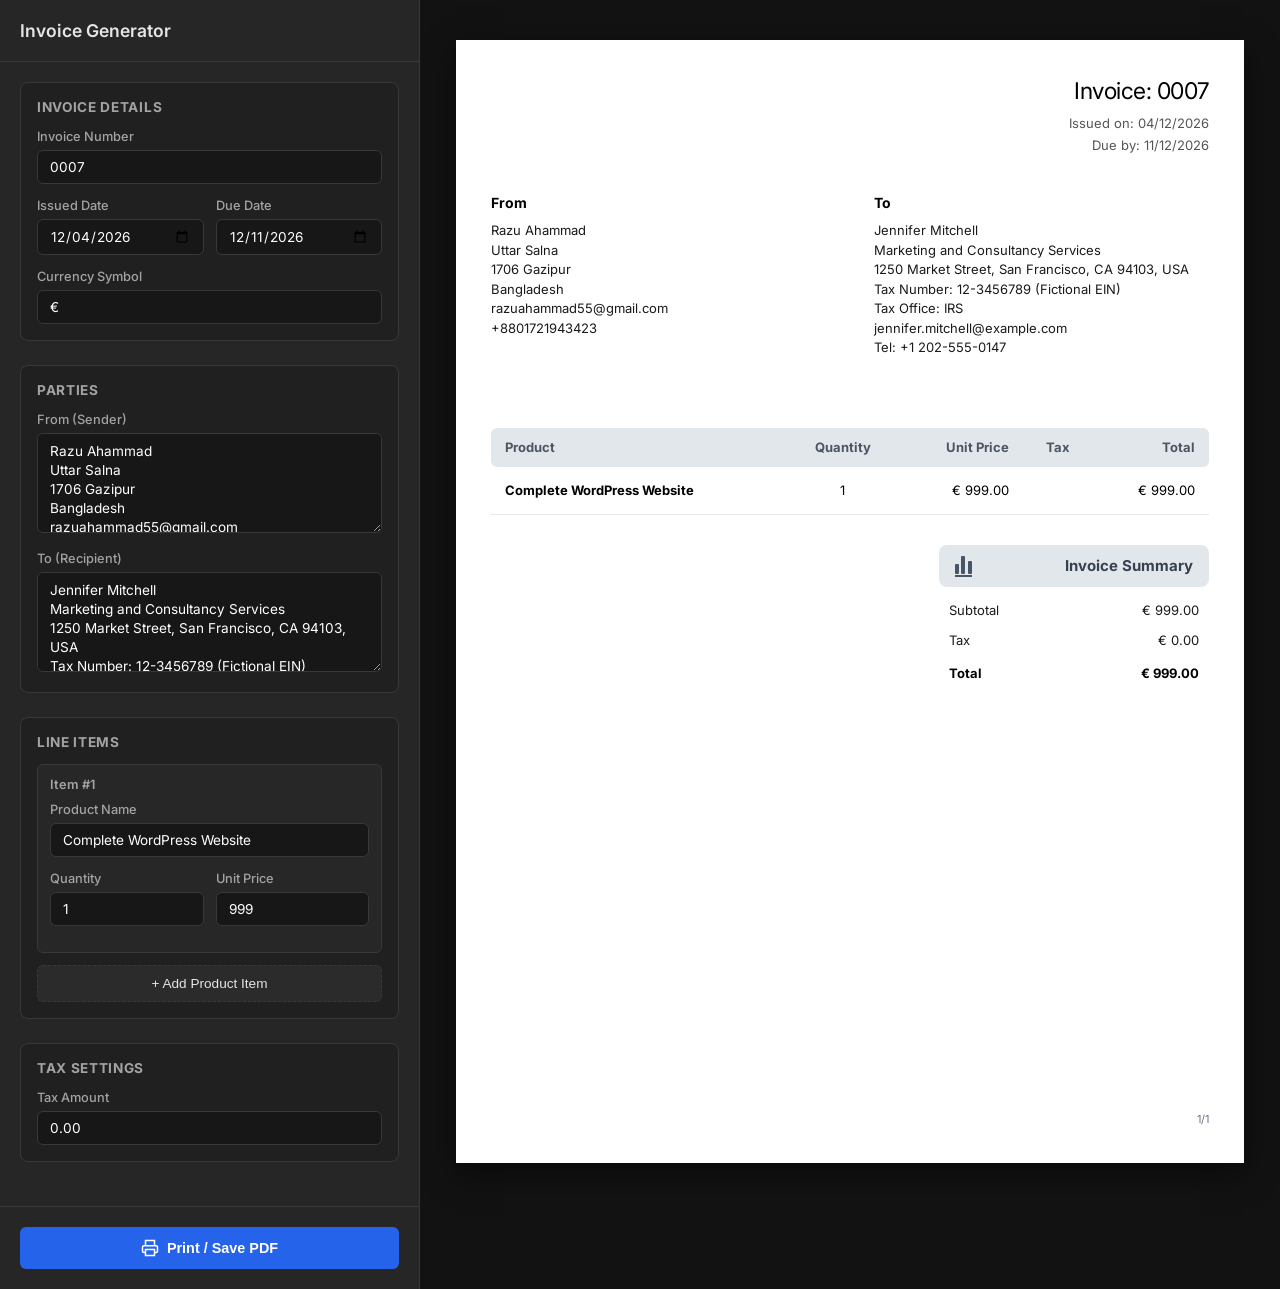
<file: invoice/index.html>
<!DOCTYPE html>
<html lang="en">
<head>
    <meta charset="UTF-8">
    <meta name="viewport" content="width=device-width, initial-scale=1.0">
    <title>Invoice Generator Plugin</title>
    <!-- Google Fonts -->
    <link rel="preconnect" href="https://fonts.googleapis.com">
    <link rel="preconnect" href="https://fonts.gstatic.com" crossorigin>
    <link href="https://fonts.googleapis.com/css2?family=Inter:wght@400;500;600;700;800&display=swap" rel="stylesheet">
    <style>
        :root {
            --bg-color: #1a1a1a;
            --panel-bg: #262626;
            --border-color: #383838;
            --text-color: #e5e5e5;
            --text-muted: #a3a3a3;
            --accent-color: #2563eb;
            --accent-hover: #1d4ed8;
            --danger-color: #ef4444;
            --invoice-bg: #ffffff;
            --invoice-text: #000000;
            --table-header-bg: #e2e7ec;
            --summary-header-bg: #e2e7ec;
            --border-light: #e5e7eb;
        }

        * {
            box-sizing: border-box;
            margin: 0;
            padding: 0;
        }

        body {
            font-family: 'Inter', system-ui, -apple-system, sans-serif;
            background-color: var(--bg-color);
            color: var(--text-color);
            min-height: 100vh;
            display: flex;
            flex-direction: column;
        }

        /* App Layout */
        .app-container {
            display: flex;
            flex: 1;
            height: 100vh;
            overflow: hidden;
        }

        /* Sidebar Form Controls */
        .sidebar {
            width: 420px;
            background-color: var(--panel-bg);
            border-right: 1px solid var(--border-color);
            display: flex;
            flex-direction: column;
            height: 100%;
            z-index: 10;
        }

        .sidebar-header {
            padding: 20px;
            border-bottom: 1px solid var(--border-color);
        }

        .sidebar-header h2 {
            font-size: 1.1rem;
            font-weight: 600;
        }

        .sidebar-content {
            padding: 20px;
            overflow-y: auto;
            flex: 1;
        }

        .form-section {
            margin-bottom: 24px;
            background: rgba(0,0,0,0.15);
            padding: 16px;
            border-radius: 8px;
            border: 1px solid var(--border-color);
        }

        .form-section h3 {
            font-size: 0.85rem;
            text-transform: uppercase;
            letter-spacing: 0.05em;
            color: var(--text-muted);
            margin-bottom: 14px;
        }

        .form-group {
            margin-bottom: 14px;
        }

        .form-group:last-child {
            margin-bottom: 0;
        }

        .form-row {
            display: flex;
            gap: 12px;
        }

        .form-row .form-group {
            flex: 1;
        }

        label {
            display: block;
            font-size: 0.8rem;
            font-weight: 500;
            margin-bottom: 6px;
            color: var(--text-muted);
        }

        input[type="text"],
        input[type="date"],
        input[type="number"],
        textarea {
            width: 100%;
            padding: 8px 12px;
            background-color: #171717;
            border: 1px solid var(--border-color);
            border-radius: 6px;
            color: #ffffff;
            font-size: 0.85rem;
            font-family: inherit;
        }

        input:focus, textarea:focus {
            outline: none;
            border-color: var(--accent-color);
        }

        textarea {
            resize: vertical;
            min-height: 100px;
            line-height: 1.4;
        }

        /* Item Repeater Styles */
        .repeater-item {
            background-color: rgba(255, 255, 255, 0.03);
            border: 1px solid var(--border-color);
            border-radius: 6px;
            padding: 12px;
            margin-bottom: 12px;
        }

        .repeater-item-header {
            display: flex;
            justify-content: space-between;
            align-items: center;
            margin-bottom: 10px;
        }

        .btn-remove {
            background: none;
            border: none;
            color: var(--danger-color);
            cursor: pointer;
            font-size: 0.8rem;
            padding: 2px 6px;
            border-radius: 4px;
        }

        .btn-remove:hover {
            background-color: rgba(239, 68, 68, 0.1);
        }

        .btn-secondary {
            width: 100%;
            padding: 10px;
            background-color: rgba(255, 255, 255, 0.05);
            border: 1px dashed var(--border-color);
            border-radius: 6px;
            color: var(--text-color);
            font-size: 0.85rem;
            font-weight: 500;
            cursor: pointer;
        }

        .btn-secondary:hover {
            background-color: rgba(255, 255, 255, 0.1);
        }

        .btn-primary {
            width: 100%;
            padding: 12px;
            background-color: var(--accent-color);
            border: none;
            border-radius: 6px;
            color: #ffffff;
            font-size: 0.9rem;
            font-weight: 600;
            cursor: pointer;
            display: flex;
            align-items: center;
            justify-content: center;
            gap: 8px;
        }

        .btn-primary:hover {
            background-color: var(--accent-hover);
        }

        .sidebar-footer {
            padding: 20px;
            border-top: 1px solid var(--border-color);
            background-color: var(--panel-bg);
        }

        /* Preview Area */
        .preview-area {
            flex: 1;
            background-color: #121212;
            overflow-y: auto;
            padding: 40px 20px;
            display: flex;
            justify-content: center;
            align-items: flex-start;
        }

        /* PDF Document Layout */
        .pdf-page {
            width: 96%;
            max-width: 210mm;
            min-height: 297mm;
            height: 297mm;
            background-color: var(--invoice-bg);
            color: var(--invoice-text);
            box-shadow: 0 10px 30px rgba(0, 0, 0, 0.5);
            padding: 35px 35px;
            box-sizing: border-box;
            display: flex;
            flex-direction: column;
            justify-content: space-between;
            font-size: 13px;
            line-height: 1.45;
        }

        .pdf-header {
            display: flex;
            justify-content: flex-end;
            align-items: flex-start;
        }

        .invoice-title-block {
            text-align: right;
        }

        .invoice-title {
            font-size: 23px;
            font-weight: 400;
            color: #000000;
            margin-bottom: 6px;
            letter-spacing: -0.5px;
        }

        .invoice-meta {
            font-size: 13px;
            color: #555555;
        }

        .invoice-meta div {
            margin-bottom: 3px;
        }

        /* Parties Grid (From / To) */
        .parties-grid {
            display: grid;
            grid-template-columns: 1fr 1fr;
            gap: 48px;
            margin-top: 35px;
            margin-bottom: 40px;
        }

        .party-block h4 {
            font-size: 14px;
            font-weight: 700;
            margin-bottom: 8px;
            color: #000000;
        }

        .party-content {
            white-space: pre-line;
            color: #1a1a1a;
            font-size: 13px;
            line-height: 1.5;
        }

        /* Products Table */
        .products-table {
            width: 100%;
            border-collapse: separate;
            border-spacing: 0;
            margin-bottom: 30px;
            padding-top: 30px;
        }

        .products-table th {
            background-color: var(--table-header-bg);
            color: #4b5563;
            font-weight: 700;
            text-align: left;
            padding: 10px 14px;
            font-size: 13px;
        }

        .products-table th:first-child {
            border-top-left-radius: 6px;
            border-bottom-left-radius: 6px;
        }

        .products-table th:last-child {
            border-top-right-radius: 6px;
            border-bottom-right-radius: 6px;
        }

        .products-table th.text-center, .products-table td.text-center {
            text-align: center;
        }

        .products-table th.text-right, .products-table td.text-right {
            text-align: right;
        }

        .products-table td {
            padding: 14px;
            border-bottom: 1px solid var(--border-light);
            font-size: 13px;
            color: #000000;
        }

        .products-table td.product-title {
            font-weight: 700;
        }

        /* Summary Container */
        .summary-container {
            display: flex;
            justify-content: flex-end;
            margin-top: 20px;
        }

        .summary-box {
            width: 270px;
        }

        .summary-header {
            background-color: var(--summary-header-bg);
            border-radius: 8px;
            padding: 10px 16px;
            display: flex;
            align-items: center;
            justify-content: space-between;
            gap: 12px;
            font-weight: 700;
            font-size: 15px;
            color: #374151;
        }

        .summary-header-icon {
            display: flex;
            align-items: flex-end;
            gap: 2.5px;
            height: 22px;
            border-bottom: 2.5px solid #475569;
            padding-bottom: 1px;
        }

        .summary-header-icon .bar {
            background-color: #475569;
            width: 4px;
            border-radius: 1px;
        }

        .summary-header-icon .bar-1 { height: 10px; }
        .summary-header-icon .bar-2 { height: 18px; }
        .summary-header-icon .bar-3 { height: 13px; }

        .summary-header-text {
            flex: 1;
            text-align: right;
            font-size: 15px;
            font-weight: 700;
            color: #374151;
        }

        .summary-table {
            width: 100%;
            border-collapse: collapse;
            margin-top: 8px;
        }

        .summary-table td {
            padding: 6px 10px;
            font-size: 13px;
            color: #1a1a1a;
        }

        #viewSubtotal, #viewTax, #viewTotal {
            text-align: right;
        }

        .summary-table tr.total-row td {
            font-weight: 700;
            color: #000000;
            padding-top: 8px;
        }

        /* Footer Pagination */
        .pdf-footer {
            margin-top: auto;
            text-align: right;
            font-size: 11px;
            color: #6b7280;
            padding-top: 20px;
        }

        /* Print Override Rules */
        @page {
            size: A4 portrait;
            margin: 0 !important;
        }

        @media print {
            html, body {
                width: 210mm;
                height: 297mm;
                background: #ffffff !important;
                margin: 0 !important;
                padding: 0 !important;
                overflow: hidden !important;
            }
            .sidebar {
                display: none !important;
            }
            .preview-area {
                padding: 0 !important;
                margin: 0 !important;
                background: none !important;
                overflow: visible !important;
                width: 100% !important;
                height: 100% !important;
            }
            .pdf-page {
                width: 210mm !important;
                height: 297mm !important;
                max-width: none !important;
                box-shadow: none !important;
                padding: 12mm 15mm !important;
                margin: 0 !important;
                page-break-after: avoid !important;
                page-break-inside: avoid !important;
            }
        }
    </style>
</head>
<body>

    <div class="app-container">
        <!-- Sidebar Controls -->
        <div class="sidebar">
            <div class="sidebar-header">
                <h2>Invoice Generator</h2>
            </div>

            <div class="sidebar-content">
                <!-- Meta Info -->
                <div class="form-section">
                    <h3>Invoice Details</h3>
                    <div class="form-group">
                        <label>Invoice Number</label>
                        <input type="text" id="inputNumber" value="0007">
                    </div>
                    <div class="form-row">
                        <div class="form-group">
                            <label>Issued Date</label>
                            <input type="date" id="inputIssued">
                        </div>
                        <div class="form-group">
                            <label>Due Date</label>
                            <input type="date" id="inputDue">
                        </div>
                    </div>
                    <div class="form-group">
                        <label>Currency Symbol</label>
                        <input type="text" id="inputCurrency" value="€">
                    </div>
                </div>

                <!-- From & To Addresses -->
                <div class="form-section">
                    <h3>Parties</h3>
                    <div class="form-group">
                        <label>From (Sender)</label>
                        <textarea id="inputFrom">Razu Ahammad
Uttar Salna
1706 Gazipur
Bangladesh
razuahammad55@gmail.com
+8801721943423</textarea>
                    </div>
                    <div class="form-group">
                        <label>To (Recipient)</label>
                        <textarea id="inputTo">Jennifer Mitchell
Marketing and Consultancy Services
1250 Market Street, San Francisco, CA 94103, USA
Tax Number: 12-3456789 (Fictional EIN)
Tax Office: IRS
jennifer.mitchell@example.com
Tel: +1 202-555-0147</textarea>
                    </div>
                </div>

                <!-- Products Repeater -->
                <div class="form-section">
                    <h3>Line Items</h3>
                    <div id="itemsContainer"></div>
                    <button type="button" class="btn-secondary" id="btnAddItem">+ Add Product Item</button>
                </div>

                <!-- Tax Setting -->
                <div class="form-section">
                    <h3>Tax Settings</h3>
                    <div class="form-group">
                        <label>Tax Amount</label>
                        <input type="number" id="inputTax" value="0.00" step="0.01">
                    </div>
                </div>
            </div>

            <div class="sidebar-footer">
                <button class="btn-primary" onclick="handlePrintInvoice()">
                    <svg width="18" height="18" viewBox="0 0 24 24" fill="none" stroke="currentColor" stroke-width="2">
                        <polyline points="6 9 6 2 18 2 18 9"></polyline>
                        <path d="M6 18H4a2 2 0 0 1-2-2v-5a2 2 0 0 1 2-2h16a2 2 0 0 1 2 2v5a2 2 0 0 1-2 2h-2"></path>
                        <rect x="6" y="14" width="12" height="8"></rect>
                    </svg>
                    Print / Save PDF
                </button>
            </div>
        </div>

        <!-- Live Preview Area -->
        <div class="preview-area">
            <div class="pdf-page" id="pdfPage">
                <div>
                    <!-- Document Top Header -->
                    <div class="pdf-header">
                        <div class="invoice-title-block">
                            <div class="invoice-title">Invoice: <span id="viewNumber">0007</span></div>
                            <div class="invoice-meta">
                                <div>Issued on: <span id="viewIssued"></span></div>
                                <div>Due by: <span id="viewDue"></span></div>
                            </div>
                        </div>
                    </div>

                    <!-- Sender / Recipient Section -->
                    <div class="parties-grid">
                        <div class="party-block">
                            <h4>From</h4>
                            <div class="party-content" id="viewFrom"></div>
                        </div>
                        <div class="party-block">
                            <h4>To</h4>
                            <div class="party-content" id="viewTo"></div>
                        </div>
                    </div>

                    <!-- Products Table -->
                    <table class="products-table">
                        <thead>
                            <tr>
                                <th>Product</th>
                                <th class="text-center">Quantity</th>
                                <th class="text-right">Unit Price</th>
                                <th class="text-center">Tax</th>
                                <th class="text-right">Total</th>
                            </tr>
                        </thead>
                        <tbody id="viewTableBody"></tbody>
                    </table>

                    <!-- Summary Box -->
                    <div class="summary-container">
                        <div class="summary-box">
                            <div class="summary-header">
                                <div class="summary-header-icon">
                                    <div class="bar bar-1"></div>
                                    <div class="bar bar-2"></div>
                                    <div class="bar bar-3"></div>
                                </div>
                                <div class="summary-header-text">Invoice Summary</div>
                            </div>
                            <table class="summary-table">
                                <tr>
                                    <td>Subtotal</td>
                                    <td class="text-right" id="viewSubtotal">€ 999.00</td>
                                </tr>
                                <tr>
                                    <td>Tax</td>
                                    <td class="text-right" id="viewTax">€ 0.00</td>
                                </tr>
                                <tr class="total-row">
                                    <td>Total</td>
                                    <td class="text-right" id="viewTotal">€ 999.00</td>
                                </tr>
                            </table>
                        </div>
                    </div>
                </div>

                <!-- Footer Page Indicator -->
                <div class="pdf-footer">
                    1/1
                </div>
            </div>
        </div>
    </div>

    <script>
        // Helper to format date object or YYYY-MM-DD string to DD/MM/YYYY
        function formatToDDMMYYYY(dateInput) {
            if (!dateInput) return '';
            let dateObj;
            if (typeof dateInput === 'string') {
                const parts = dateInput.split('-');
                if (parts.length === 3) {
                    return `${parts[2]}/${parts[1]}/${parts[0]}`;
                }
                dateObj = new Date(dateInput);
            } else {
                dateObj = dateInput;
            }
            if (isNaN(dateObj.getTime())) return '';
            const day = String(dateObj.getDate()).padStart(2, '0');
            const month = String(dateObj.getMonth() + 1).padStart(2, '0');
            const year = dateObj.getFullYear();
            return `${day}/${month}/${year}`;
        }

        // Helper to format date for HTML date input value (YYYY-MM-DD)
        function formatToInputValue(dateObj) {
            const day = String(dateObj.getDate()).padStart(2, '0');
            const month = String(dateObj.getMonth() + 1).padStart(2, '0');
            const year = dateObj.getFullYear();
            return `${year}-${month}-${day}`;
        }

        // Persistent Invoice Number using localStorage
        const STORAGE_KEY = 'razu_invoice_last_number';
        let initialInvoiceNum = '0007';

        if (localStorage.getItem(STORAGE_KEY)) {
            initialInvoiceNum = localStorage.getItem(STORAGE_KEY);
        } else {
            localStorage.setItem(STORAGE_KEY, '0007');
        }

        const inputNumber = document.getElementById('inputNumber');
        const viewNumber = document.getElementById('viewNumber');
        
        inputNumber.value = initialInvoiceNum;
        viewNumber.textContent = initialInvoiceNum;

        // Initialize Dates (Current Date & 7 days later)
        const today = new Date();
        const nextWeek = new Date();
        nextWeek.setDate(today.getDate() + 7);

        const inputIssued = document.getElementById('inputIssued');
        const inputDue = document.getElementById('inputDue');
        const viewIssued = document.getElementById('viewIssued');
        const viewDue = document.getElementById('viewDue');

        inputIssued.value = formatToInputValue(today);
        inputDue.value = formatToInputValue(nextWeek);

        viewIssued.textContent = formatToDDMMYYYY(today);
        viewDue.textContent = formatToDDMMYYYY(nextWeek);

        // Update view dates when native date pickers change
        inputIssued.addEventListener('input', e => {
            if (e.target.value) {
                viewIssued.textContent = formatToDDMMYYYY(e.target.value);
            }
        });

        inputDue.addEventListener('input', e => {
            if (e.target.value) {
                viewDue.textContent = formatToDDMMYYYY(e.target.value);
            }
        });

        // Default Line Items updated to "Complete WordPress Website" at 999.00
        let items = [
            { id: 1, title: 'Complete WordPress Website', quantity: 1, price: 999.00 }
        ];

        // Input References
        const inputCurrency = document.getElementById('inputCurrency');
        const inputFrom = document.getElementById('inputFrom');
        const inputTo = document.getElementById('inputTo');
        const inputTax = document.getElementById('inputTax');
        const itemsContainer = document.getElementById('itemsContainer');
        const btnAddItem = document.getElementById('btnAddItem');

        // View References
        const viewFrom = document.getElementById('viewFrom');
        const viewTo = document.getElementById('viewTo');
        const viewTableBody = document.getElementById('viewTableBody');
        const viewSubtotal = document.getElementById('viewSubtotal');
        const viewTax = document.getElementById('viewTax');
        const viewTotal = document.getElementById('viewTotal');

        // Bind Live Syncing
        inputNumber.addEventListener('input', e => {
            viewNumber.textContent = e.target.value;
            localStorage.setItem(STORAGE_KEY, e.target.value);
        });

        inputFrom.addEventListener('input', e => viewFrom.textContent = e.target.value);
        inputTo.addEventListener('input', e => viewTo.textContent = e.target.value);
        
        inputCurrency.addEventListener('input', updateInvoice);
        inputTax.addEventListener('input', updateInvoice);

        // Render Repeater Controls in Sidebar
        function renderRepeater() {
            itemsContainer.innerHTML = '';
            items.forEach((item, index) => {
                const itemDiv = document.createElement('div');
                itemDiv.className = 'repeater-item';
                itemDiv.innerHTML = `
                    <div class="repeater-item-header">
                        <span style="font-size:0.8rem; font-weight:600; color: var(--text-muted);">Item #${index + 1}</span>
                        ${items.length > 1 ? `<button type="button" class="btn-remove" onclick="removeItem(${item.id})">Remove</button>` : ''}
                    </div>
                    <div class="form-group">
                        <label>Product Name</label>
                        <input type="text" value="${item.title}" oninput="updateItem(${item.id}, 'title', this.value)">
                    </div>
                    <div class="form-row">
                        <div class="form-group">
                            <label>Quantity</label>
                            <input type="number" value="${item.quantity}" min="1" oninput="updateItem(${item.id}, 'quantity', this.value)">
                        </div>
                        <div class="form-group">
                            <label>Unit Price</label>
                            <input type="number" value="${item.price}" step="0.01" oninput="updateItem(${item.id}, 'price', this.value)">
                        </div>
                    </div>
                `;
                itemsContainer.appendChild(itemDiv);
            });
        }

        // Add / Remove Repeater Methods
        btnAddItem.addEventListener('click', () => {
            items.push({
                id: Date.now(),
                title: 'New Product / Service',
                quantity: 1,
                price: 0.00
            });
            renderRepeater();
            updateInvoice();
        });

        window.removeItem = function(id) {
            items = items.filter(item => item.id !== id);
            renderRepeater();
            updateInvoice();
        };

        window.updateItem = function(id, key, value) {
            const item = items.find(i => i.id === id);
            if (item) {
                item[key] = key === 'title' ? value : parseFloat(value) || 0;
                updateInvoice();
            }
        };

        // Calculate and Render Live Document
        function updateInvoice() {
            const currency = inputCurrency.value || '€';
            let subtotal = 0;

            viewTableBody.innerHTML = '';

            items.forEach(item => {
                const total = item.quantity * item.price;
                subtotal += total;

                const tr = document.createElement('tr');
                tr.innerHTML = `
                    <td class="product-title">${item.title}</td>
                    <td class="text-center">${item.quantity}</td>
                    <td class="text-right">${currency} ${item.price.toFixed(2)}</td>
                    <td class="text-center"></td>
                    <td class="text-right">${currency} ${total.toFixed(2)}</td>
                `;
                viewTableBody.appendChild(tr);
            });

            const taxVal = parseFloat(inputTax.value) || 0;
            const grandTotal = subtotal + taxVal;

            viewSubtotal.textContent = `${currency} ${subtotal.toFixed(2)}`;
            viewTax.textContent = `${currency} ${taxVal.toFixed(2)}`;
            viewTotal.textContent = `${currency} ${grandTotal.toFixed(2)}`;
        }

        // Auto-increment invoice number on print / save click & persist via localStorage
        function handlePrintInvoice() {
            window.print();

            let currentVal = inputNumber.value.trim();
            if (!isNaN(currentVal) && currentVal !== '') {
                let nextNum = parseInt(currentVal, 10) + 1;
                let paddedNum = String(nextNum).padStart(currentVal.length, '0');
                inputNumber.value = paddedNum;
                viewNumber.textContent = paddedNum;
                localStorage.setItem(STORAGE_KEY, paddedNum);
            }
        }

        // Initialize First View
        function init() {
            viewFrom.textContent = inputFrom.value;
            viewTo.textContent = inputTo.value;
            renderRepeater();
            updateInvoice();
        }

        init();
    </script>
</body>
</html>
</file>
